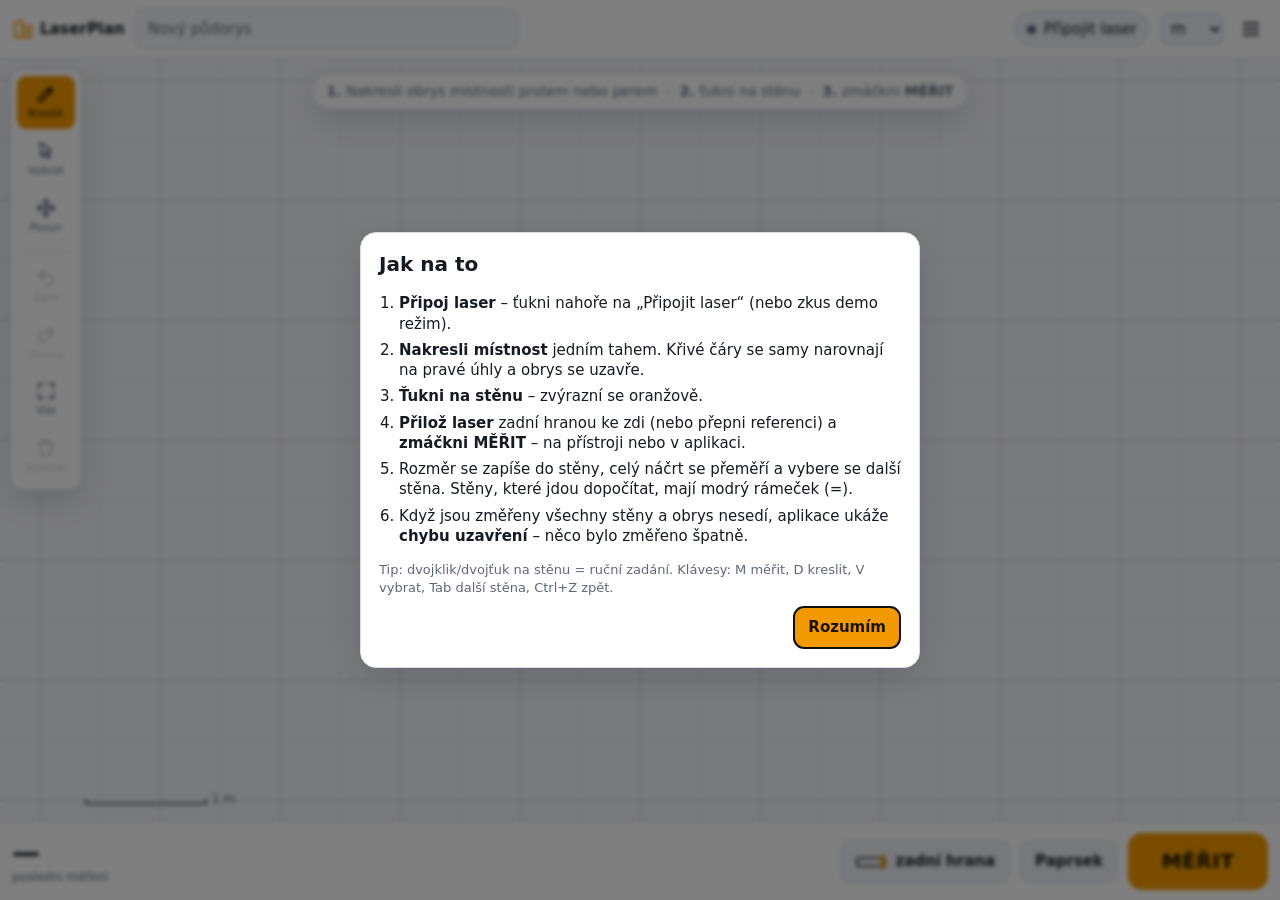
<file: app/index.html>
<!doctype html>
<html lang="cs">
<head>
  <meta charset="utf-8">
  <meta name="viewport" content="width=device-width, initial-scale=1, maximum-scale=1, user-scalable=no, viewport-fit=cover">
  <title>LaserPlan</title>
  <meta name="description" content="Náčrt půdorysu s laserovým metrem přes Bluetooth">
  <meta name="theme-color" content="#14161c">
  <meta name="apple-mobile-web-app-capable" content="yes">
  <meta name="apple-mobile-web-app-status-bar-style" content="black-translucent">
  <link rel="manifest" href="manifest.webmanifest">
  <link rel="icon" href="icons/icon.svg" type="image/svg+xml">
  <link rel="apple-touch-icon" href="icons/icon-192.png">
  <link rel="stylesheet" href="style.css">
</head>
<body>
  <header class="topbar">
    <div class="brand" aria-label="LaserPlan">
      <svg viewBox="0 0 24 24" class="logo" aria-hidden="true"><path d="M3 21V5l8-2v18M11 9h10v12H3" fill="none" stroke="currentColor" stroke-width="2" stroke-linejoin="round"/><circle cx="16" cy="15" r="1.6" fill="currentColor"/></svg>
      <span>LaserPlan</span>
    </div>
    <input id="projectName" class="project-name" aria-label="Název půdorysu" value="Nový půdorys" maxlength="60">
    <div class="spacer"></div>
    <button id="btnDevice" class="chip" aria-haspopup="dialog">
      <span class="dot" id="devDot"></span>
      <span id="devName">Připojit laser</span>
      <span id="devBatt" class="batt" hidden></span>
    </button>
    <select id="units" aria-label="Jednotky" class="units">
      <option value="m">m</option><option value="cm">cm</option><option value="mm">mm</option><option value="ft">ft-in</option>
    </select>
    <button id="btnMenu" class="icon-btn" aria-label="Menu" aria-haspopup="dialog">
      <svg viewBox="0 0 24 24"><path d="M4 6h16M4 12h16M4 18h16"/></svg>
    </button>
  </header>

  <main class="stage">
    <nav class="toolbar" aria-label="Nástroje">
      <button class="tool active" data-tool="draw" title="Kreslit místnost (D)" aria-label="Kreslit">
        <svg viewBox="0 0 24 24"><path d="M4 20l4-1 11-11-3-3L5 16l-1 4zM14 6l3 3"/></svg><span>Kreslit</span>
      </button>
      <button class="tool" data-tool="select" title="Vybrat stěnu (V)" aria-label="Vybrat">
        <svg viewBox="0 0 24 24"><path d="M6 3l12 9-5 1 3 6-2 1-3-6-4 4z"/></svg><span>Vybrat</span>
      </button>
      <button class="tool" data-tool="move" title="Posunout místnost (P)" aria-label="Posunout">
        <svg viewBox="0 0 24 24"><path d="M12 3v18M3 12h18M12 3l-3 3M12 3l3 3M12 21l-3-3M12 21l3-3M3 12l3-3M3 12l3 3M21 12l-3-3M21 12l-3 3"/></svg><span>Posun</span>
      </button>
      <div class="sep"></div>
      <button id="btnUndo" class="tool" title="Zpět (Ctrl+Z)" aria-label="Zpět">
        <svg viewBox="0 0 24 24"><path d="M9 14L4 9l5-5M4 9h11a5 5 0 010 10h-4"/></svg><span>Zpět</span>
      </button>
      <button id="btnRedo" class="tool" title="Znovu (Ctrl+Y)" aria-label="Znovu">
        <svg viewBox="0 0 24 24"><path d="M15 14l5-5-5-5M20 9H9a5 5 0 000 10h4"/></svg><span>Znovu</span>
      </button>
      <button id="btnFit" class="tool" title="Zobrazit vše (F)" aria-label="Zobrazit vše">
        <svg viewBox="0 0 24 24"><path d="M4 9V4h5M20 9V4h-5M4 15v5h5M20 15v5h-5"/></svg><span>Vše</span>
      </button>
      <button id="btnDelete" class="tool danger" title="Smazat vybranou místnost (Del)" aria-label="Smazat">
        <svg viewBox="0 0 24 24"><path d="M4 7h16M9 7V4h6v3M6 7l1 13h10l1-13"/></svg><span>Smazat</span>
      </button>
    </nav>

    <canvas id="canvas" aria-label="Plátno půdorysu"></canvas>

    <div id="hint" class="hint">
      <strong>1.</strong> Nakresli obrys místnosti prstem nebo perem &nbsp;·&nbsp;
      <strong>2.</strong> ťukni na stěnu &nbsp;·&nbsp; <strong>3.</strong> zmáčkni <b>MĚŘIT</b>
    </div>

    <aside id="wallPanel" class="wall-panel" hidden>
      <div class="wp-head">
        <span id="wpTitle">Stěna</span>
        <button id="wpClose" class="icon-btn small" aria-label="Zavřít"><svg viewBox="0 0 24 24"><path d="M6 6l12 12M18 6L6 18"/></svg></button>
      </div>
      <div id="wpValue" class="wp-value">—</div>
      <div id="wpState" class="wp-state"></div>
      <div class="wp-actions">
        <button id="wpManual" class="btn">Zadat ručně</button>
        <button id="wpUsePending" class="btn accent" hidden></button>
        <button id="wpClear" class="btn ghost">Zrušit měření</button>
        <button id="wpNext" class="btn ghost">Další stěna ›</button>
      </div>
    </aside>

    <div id="roomInfo" class="room-info" hidden></div>
  </main>

  <footer class="bottombar">
    <div class="reading">
      <div id="lastValue" class="last-value">—</div>
      <div id="lastInfo" class="last-info">poslední měření</div>
    </div>
    <button id="btnRef" class="btn ref" title="Odkud se měří">
      <svg viewBox="0 0 32 16" class="ref-icon"><rect x="2" y="4" width="28" height="8" rx="2"/><rect id="refMark" x="26" y="1" width="4" height="14" rx="1" class="mark"/></svg>
      <span id="refText">zadní hrana</span>
    </button>
    <button id="btnPointer" class="btn" title="Zaměřovací paprsek">Paprsek</button>
    <button id="btnMeasure" class="btn primary measure" title="Měřit (M)">MĚŘIT</button>
  </footer>

  <!-- Připojení laseru -->
  <dialog id="dlgDevice" class="dialog">
    <form method="dialog">
      <h2>Laserový metr</h2>
      <div id="devInfo" class="dev-info">Nepřipojeno</div>
      <div class="row">
        <button type="button" id="btnConnect" class="btn primary">Připojit přes Bluetooth</button>
        <button type="button" id="btnDemo" class="btn">Demo režim (bez laseru)</button>
        <button type="button" id="btnDisconnect" class="btn ghost" hidden>Odpojit</button>
      </div>
      <p id="bleUnsupported" class="note warn" hidden>
        Tento prohlížeč neumí Web Bluetooth. Použij <b>Chrome</b> nebo <b>Edge</b> (Android, Windows, macOS, Linux,
        ChromeOS). Na iPadu/iPhonu nainstaluj prohlížeč <b>Bluefy</b> a otevři tuto stránku v něm.
        Aplikaci můžeš vyzkoušet i v demo režimu.
      </p>
      <fieldset id="devSettings" disabled>
        <legend>Nastavení přístroje</legend>
        <label class="check"><input type="checkbox" id="optQuick"> Rychlé měření (tlačítko MĚŘIT měří hned, bez zaměření)</label>
        <div class="calib">
          <div><b>Kalibrace</b> – změř známou vzdálenost (např. zeď–zeď změřená svinovacím metrem), pak sem zadej skutečnou hodnotu:</div>
          <div class="row">
            <input id="calibValue" inputmode="decimal" placeholder="např. 2,500 m">
            <button type="button" id="btnCalib" class="btn">Kalibrovat podle posledního měření</button>
          </div>
          <div id="calibInfo" class="note"></div>
        </div>
      </fieldset>
      <div class="row end"><button class="btn ghost" value="close">Zavřít</button></div>
    </form>
  </dialog>

  <!-- Ruční zadání délky -->
  <dialog id="dlgInput" class="dialog small">
    <form method="dialog" id="inputForm">
      <h2 id="inputTitle">Délka stěny</h2>
      <input id="inputValue" class="big-input" inputmode="decimal" autocomplete="off" placeholder="3,452">
      <div id="inputHint" class="note">Např. 3,452 · 345 cm · 3452 mm · 11' 4 3/8"</div>
      <div class="row end">
        <button class="btn ghost" value="cancel" formnovalidate>Zrušit</button>
        <button class="btn primary" value="ok" id="inputOk">Uložit</button>
      </div>
    </form>
  </dialog>

  <!-- Menu -->
  <dialog id="dlgMenu" class="dialog">
    <form method="dialog">
      <h2>Půdorys</h2>
      <div class="menu-grid">
        <button type="button" class="btn" data-act="new">Nový půdorys</button>
        <button type="button" class="btn" data-act="save">Uložit do projektů</button>
        <button type="button" class="btn" data-act="png">Export PNG</button>
        <button type="button" class="btn" data-act="svg">Export SVG</button>
        <button type="button" class="btn" data-act="dxf">Export DXF (CAD)</button>
        <button type="button" class="btn" data-act="json">Export JSON</button>
        <button type="button" class="btn" data-act="import">Import JSON</button>
        <button type="button" class="btn" data-act="help">Nápověda</button>
        <a class="btn link-btn" href="flash.html">Nahrát firmware do laseru</a>
      </div>
      <h3>Uložené projekty</h3>
      <ul id="projectList" class="project-list"></ul>
      <h3>Nastavení</h3>
      <label class="check"><input type="checkbox" id="optAdvance" checked> Po měření automaticky vybrat další stěnu</label>
      <label class="check"><input type="checkbox" id="opt45" checked> Povolit šikmé stěny 45°</label>
      <label class="check"><input type="checkbox" id="optPenOnly"> Kreslit jen perem (prstem posouvat)</label>
      <div class="row end"><button class="btn ghost" value="close">Zavřít</button></div>
    </form>
    <input type="file" id="fileImport" accept="application/json,.json" hidden>
  </dialog>

  <!-- Nápověda -->
  <dialog id="dlgHelp" class="dialog">
    <form method="dialog">
      <h2>Jak na to</h2>
      <ol class="help">
        <li><b>Připoj laser</b> – ťukni nahoře na „Připojit laser“ (nebo zkus demo režim).</li>
        <li><b>Nakresli místnost</b> jedním tahem. Křivé čáry se samy narovnají na pravé úhly a obrys se uzavře.</li>
        <li><b>Ťukni na stěnu</b> – zvýrazní se oranžově.</li>
        <li><b>Přilož laser</b> zadní hranou ke zdi (nebo přepni referenci) a <b>zmáčkni MĚŘIT</b> – na přístroji nebo v aplikaci.</li>
        <li>Rozměr se zapíše do stěny, celý náčrt se přeměří a vybere se další stěna. Stěny, které jdou dopočítat, mají modrý rámeček (=).</li>
        <li>Když jsou změřeny všechny stěny a obrys nesedí, aplikace ukáže <b>chybu uzavření</b> – něco bylo změřeno špatně.</li>
      </ol>
      <p class="note">Tip: dvojklik/dvojťuk na stěnu = ruční zadání. Klávesy: M měřit, D kreslit, V vybrat, Tab další stěna, Ctrl+Z zpět.</p>
      <div class="row end"><button class="btn primary" value="close">Rozumím</button></div>
    </form>
  </dialog>

  <div id="toast" class="toast" role="status" aria-live="polite"></div>

  <script type="module" src="js/app.js"></script>
</body>
</html>
</file>
<file: app/style.css>
/* LaserPlan – vzhled (tmavý jako na stavbě; světlý dle systému) */
:root {
  --bg: #0f1116;
  --panel: #191c24;
  --panel-2: #222632;
  --line: #2c313e;
  --text: #e9ecf2;
  --muted: #8d94a5;
  --accent: #ffb020;        /* oranžová – vybraná stěna, tlačítko MĚŘIT */
  --accent-ink: #1b1300;
  --measured: #2f5bff;      /* modrá – naměřený rozměr */
  --measured-ink: #ffffff;
  --computed: #6f8dff;
  --danger: #ff5a5f;
  --ok: #33d17a;
  --wall: #f4f6fb;
  --room-fill: rgba(120, 140, 200, 0.07);
  --grid: rgba(255, 255, 255, 0.045);
  --grid-major: rgba(255, 255, 255, 0.09);
  --radius: 12px;
  --shadow: 0 10px 30px rgba(0, 0, 0, 0.35);
  color-scheme: dark;
}
@media (prefers-color-scheme: light) {
  :root:not([data-theme="dark"]) {
    --bg: #f3f4f7; --panel: #ffffff; --panel-2: #eef0f5; --line: #d9dde6; --text: #161a22; --muted: #5f6777;
    --wall: #1c2230; --room-fill: rgba(47, 91, 255, 0.06); --grid: rgba(0, 0, 0, 0.05); --grid-major: rgba(0, 0, 0, 0.1);
    --shadow: 0 10px 30px rgba(20, 30, 60, 0.15); --accent: #f29900; color-scheme: light;
  }
}

* { box-sizing: border-box; }
html, body { height: 100%; margin: 0; }
body {
  background: var(--bg); color: var(--text);
  font: 15px/1.35 system-ui, -apple-system, "Segoe UI", Roboto, sans-serif;
  display: grid; grid-template-rows: auto 1fr auto; overflow: hidden;
  -webkit-user-select: none; user-select: none; -webkit-tap-highlight-color: transparent;
  padding: env(safe-area-inset-top) env(safe-area-inset-right) 0 env(safe-area-inset-left);
}
button, input, select { font: inherit; color: inherit; }
svg { width: 22px; height: 22px; fill: none; stroke: currentColor; stroke-width: 2; stroke-linecap: round; stroke-linejoin: round; }

/* ---------- horní lišta */
.topbar {
  display: flex; align-items: center; gap: 10px; padding: 8px 12px;
  background: var(--panel); border-bottom: 1px solid var(--line); min-height: 52px;
}
.brand { display: flex; align-items: center; gap: 6px; font-weight: 700; letter-spacing: .2px; }
.brand .logo { color: var(--accent); }
.project-name {
  background: transparent; border: 1px solid transparent; border-radius: 8px; padding: 6px 8px;
  min-width: 0; width: 220px; max-width: 30vw; color: var(--muted);
}
.project-name:focus { outline: none; border-color: var(--line); color: var(--text); -webkit-user-select: text; user-select: text; }
.spacer { flex: 1; }
.chip {
  display: flex; align-items: center; gap: 8px; padding: 7px 12px; border-radius: 999px;
  background: var(--panel-2); border: 1px solid var(--line); cursor: pointer; white-space: nowrap;
}
.chip .dot { width: 9px; height: 9px; border-radius: 50%; background: var(--muted); }
.chip.connected .dot { background: var(--ok); box-shadow: 0 0 8px var(--ok); }
.chip.connecting .dot { background: var(--accent); animation: blink 1s infinite; }
.batt { font-size: 12px; color: var(--muted); }
@keyframes blink { 50% { opacity: .3; } }
.units { background: var(--panel-2); border: 1px solid var(--line); border-radius: 8px; padding: 6px; }
.icon-btn { background: transparent; border: 0; padding: 6px; border-radius: 8px; cursor: pointer; display: grid; place-items: center; }
.icon-btn:hover { background: var(--panel-2); }
.icon-btn.small svg { width: 18px; height: 18px; }

/* ---------- plocha */
.stage { position: relative; overflow: hidden; }
#canvas { position: absolute; inset: 0; width: 100%; height: 100%; touch-action: none; display: block; }
.toolbar {
  position: absolute; z-index: 2; left: 10px; top: 10px; display: flex; flex-direction: column; gap: 4px;
  background: var(--panel); border: 1px solid var(--line); border-radius: var(--radius); padding: 6px; box-shadow: var(--shadow);
}
.tool {
  display: flex; flex-direction: column; align-items: center; gap: 2px; width: 58px; padding: 7px 2px;
  background: transparent; border: 0; border-radius: 9px; cursor: pointer; color: var(--muted); font-size: 11px;
}
.tool:hover { background: var(--panel-2); color: var(--text); }
.tool.active { background: var(--accent); color: var(--accent-ink); }
.tool.danger:hover { color: var(--danger); }
.tool:disabled { opacity: .35; pointer-events: none; }
.toolbar .sep { height: 1px; background: var(--line); margin: 4px 6px; }

.hint {
  position: absolute; left: 50%; top: 14px; transform: translateX(-50%); z-index: 1;
  background: var(--panel); border: 1px solid var(--line); padding: 8px 14px; border-radius: 999px;
  color: var(--muted); font-size: 14px; box-shadow: var(--shadow); white-space: nowrap; max-width: calc(100% - 100px);
  overflow: hidden; text-overflow: ellipsis; transition: opacity .3s;
}
.hint.hidden { opacity: 0; pointer-events: none; }

.wall-panel {
  position: absolute; right: 12px; top: 12px; z-index: 2; width: 270px;
  background: var(--panel); border: 1px solid var(--line); border-radius: var(--radius); padding: 12px; box-shadow: var(--shadow);
}
.wp-head { display: flex; justify-content: space-between; align-items: center; color: var(--muted); font-size: 13px; }
.wp-value { font-size: 30px; font-weight: 700; margin: 4px 0 2px; font-variant-numeric: tabular-nums; }
.wp-state { font-size: 13px; color: var(--muted); margin-bottom: 10px; }
.wp-state.measured { color: var(--measured); } .wp-state.computed { color: var(--computed); }
.wp-actions { display: grid; grid-template-columns: 1fr 1fr; gap: 6px; }
.wp-actions .btn { padding: 8px 6px; font-size: 13px; white-space: normal; }
.wp-actions .accent { grid-column: 1 / -1; }
.room-info {
  position: absolute; right: 12px; bottom: 12px; z-index: 2; background: var(--panel); border: 1px solid var(--line);
  border-radius: var(--radius); padding: 10px 12px; font-size: 13px; color: var(--muted); box-shadow: var(--shadow);
}
.room-info b { color: var(--text); }
.room-info .bad { color: var(--danger); font-weight: 600; }
.room-info .good { color: var(--ok); font-weight: 600; }

/* ---------- spodní lišta */
.bottombar {
  display: flex; align-items: center; gap: 10px; padding: 10px 12px calc(10px + env(safe-area-inset-bottom));
  background: var(--panel); border-top: 1px solid var(--line);
}
.reading { flex: 1; min-width: 0; }
.last-value { font-size: 28px; font-weight: 750; font-variant-numeric: tabular-nums; line-height: 1.1; }
.last-info { font-size: 12px; color: var(--muted); white-space: nowrap; overflow: hidden; text-overflow: ellipsis; }
.btn {
  border: 1px solid var(--line); background: var(--panel-2); padding: 10px 14px; border-radius: 10px; cursor: pointer;
  font-weight: 600; white-space: nowrap;
}
.btn:hover { filter: brightness(1.12); }
.btn:active { transform: translateY(1px); }
.btn.primary { background: var(--accent); color: var(--accent-ink); border-color: transparent; }
.btn.accent { background: var(--measured); color: var(--measured-ink); border-color: transparent; }
.btn.ghost { background: transparent; }
.btn:disabled { opacity: .4; pointer-events: none; }
.btn.on { background: var(--danger); color: #fff; border-color: transparent; }
.measure { min-width: 140px; font-size: 20px; padding: 14px 22px; border-radius: 14px; letter-spacing: .5px; }
.ref { display: flex; align-items: center; gap: 8px; }
.ref-icon { width: 32px; height: 16px; stroke-width: 1.5; }
.ref-icon .mark { fill: var(--accent); stroke: none; }

/* ---------- dialogy */
.dialog {
  border: 1px solid var(--line); border-radius: 16px; background: var(--panel); color: var(--text);
  width: min(560px, calc(100vw - 24px)); padding: 18px; box-shadow: var(--shadow);
}
.dialog.small { width: min(380px, calc(100vw - 24px)); }
.dialog::backdrop { background: rgba(0, 0, 0, .5); backdrop-filter: blur(2px); }
.dialog h2 { margin: 0 0 12px; font-size: 20px; }
.dialog h3 { margin: 16px 0 8px; font-size: 14px; color: var(--muted); text-transform: uppercase; letter-spacing: .5px; }
.row { display: flex; gap: 8px; flex-wrap: wrap; margin-top: 10px; }
.row.end { justify-content: flex-end; }
.note { font-size: 13px; color: var(--muted); margin: 8px 0 0; }
.note.warn { color: var(--accent); }
fieldset { border: 1px solid var(--line); border-radius: 12px; margin: 14px 0 0; padding: 10px 12px; }
fieldset:disabled { opacity: .5; }
legend { color: var(--muted); font-size: 13px; padding: 0 6px; }
.check { display: flex; gap: 8px; align-items: flex-start; margin: 6px 0; cursor: pointer; }
.check input { margin-top: 3px; width: 18px; height: 18px; accent-color: var(--accent); }
input:not([type]), input[inputmode] {
  background: var(--bg); border: 1px solid var(--line); border-radius: 10px; padding: 10px 12px; min-width: 0; flex: 1;
  -webkit-user-select: text; user-select: text;
}
.big-input { width: 100%; font-size: 26px; font-weight: 700; text-align: center; }
.dev-info { background: var(--bg); border-radius: 10px; padding: 10px 12px; font-size: 14px; color: var(--muted); }
.dev-info b { color: var(--text); }
.calib { margin-top: 10px; font-size: 13px; }
.menu-grid { display: grid; grid-template-columns: 1fr 1fr; gap: 8px; }
.link-btn { text-decoration: none; text-align: center; grid-column: 1 / -1; }
.project-list { list-style: none; margin: 0; padding: 0; max-height: 200px; overflow: auto; }
.project-list li { display: flex; align-items: center; gap: 8px; padding: 8px 4px; border-bottom: 1px solid var(--line); }
.project-list li span { flex: 1; min-width: 0; overflow: hidden; text-overflow: ellipsis; white-space: nowrap; }
.project-list small { color: var(--muted); }
.project-list .empty { color: var(--muted); border: 0; }
.help { padding-left: 20px; } .help li { margin: 6px 0; }

.toast {
  position: fixed; left: 50%; bottom: 96px; transform: translateX(-50%) translateY(20px); opacity: 0;
  background: var(--panel-2); border: 1px solid var(--line); color: var(--text); padding: 10px 16px; border-radius: 12px;
  box-shadow: var(--shadow); transition: all .25s; pointer-events: none; z-index: 20; max-width: calc(100vw - 32px);
}
.toast.show { opacity: 1; transform: translateX(-50%) translateY(0); }
.toast.error { border-color: var(--danger); color: var(--danger); }
.toast.ok { border-color: var(--ok); }

/* ---------- telefon na výšku */
@media (max-width: 720px) {
  .brand span, .project-name { display: none; }
  .toolbar { left: 6px; top: 6px; padding: 4px; }
  .tool { width: 46px; padding: 6px 2px; font-size: 10px; }
  .tool svg { width: 20px; height: 20px; }
  .hint { top: auto; bottom: 10px; font-size: 12px; white-space: normal; text-align: center; border-radius: 12px; width: calc(100% - 80px); left: calc(50% + 28px); }
  .wall-panel { width: auto; left: 64px; right: 8px; top: 8px; }
  .wp-value { font-size: 24px; }
  .bottombar { gap: 6px; padding: 8px; }
  .last-value { font-size: 22px; }
  .btn { padding: 9px 10px; }
  #refText { display: none; }
  .measure { min-width: 96px; font-size: 17px; padding: 12px 14px; }
  .room-info { bottom: 64px; right: 8px; }
}
</file>
